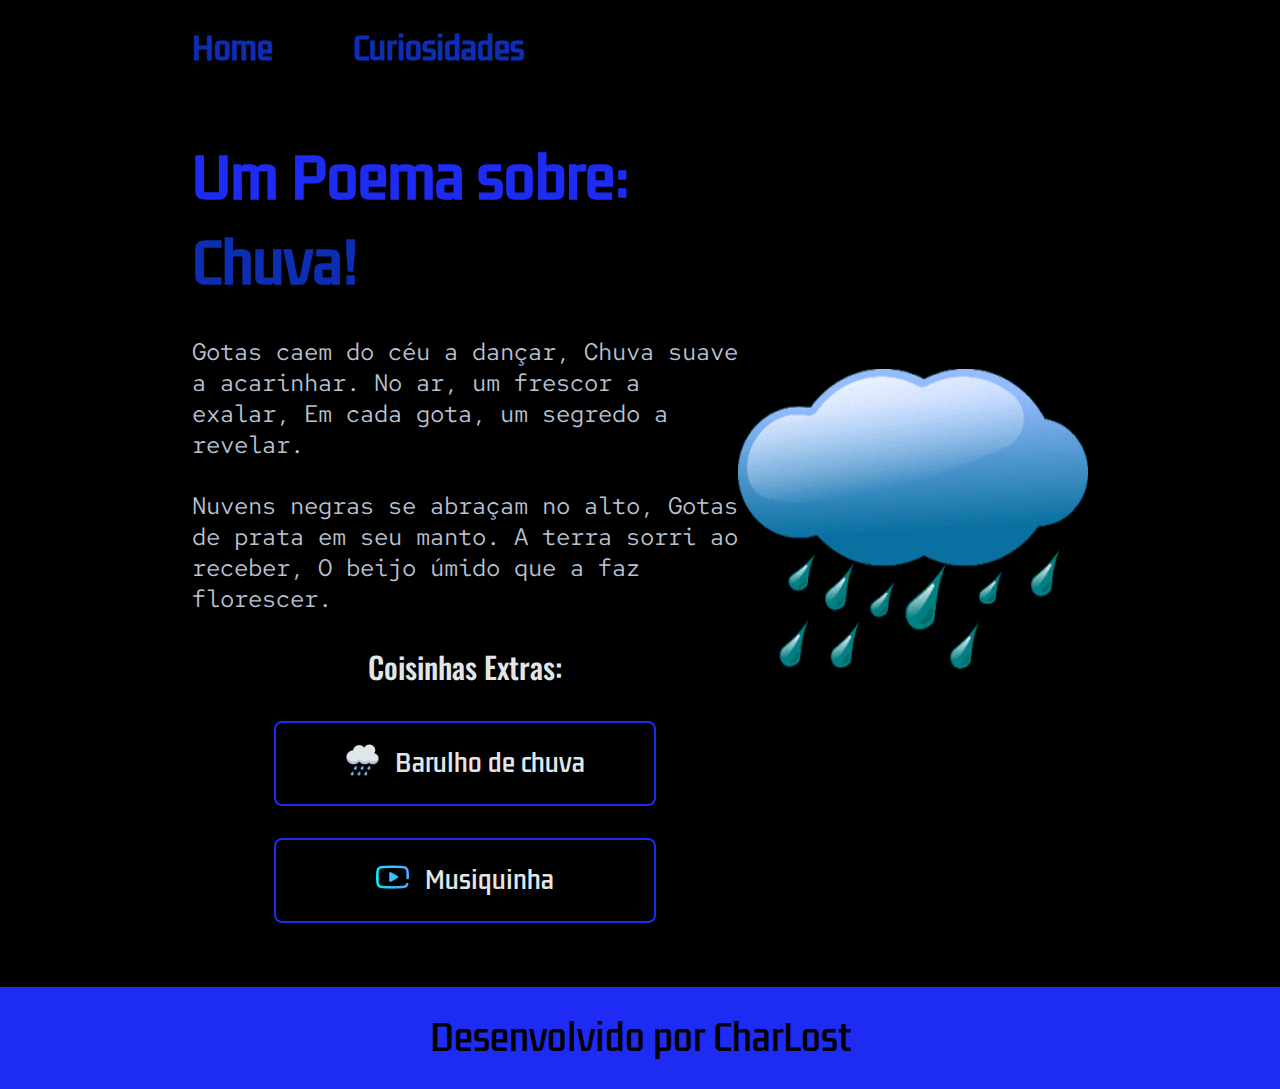
<file: index.html>
<!DOCTYPE html>
<html lang="pt-br">

    <head>
        <meta charset="UTF-8">
        <meta name="viewport" content="width=device-width, initial-scale=1.0">
        <title> Chove Chuvinha </title>
        <link rel="icon" type="images/png" href="assets/Chuvinha.png" />
        <link rel="stylesheet" href="styles/style.css">
    </head>

    <body>
        <header class="cabecalho">
            <nav class="cabecalho__menu">
                <a class="cabecalho__menu__links" href="index.html">
                    Home
                </a>
                <a class="cabecalho__menu__links" href="curiosities.html">
                    Curiosidades
                </a>
            </nav>
        </header>
        <main class="apresentacao">
            <section class="apresentacao__conteudo">
                <h1 class="apresentacao__conteudo__titulo"> Um Poema sobre: <strong class="texto-destaque"> Chuva!
                    </strong> </h1>
                <p class="apresentacao__conteudo__paragrafo">
                    Gotas caem do céu a dançar,
                    Chuva suave a acarinhar.
                    No ar, um frescor a exalar,
                    Em cada gota, um segredo a revelar.
                </p>
                <p class="apresentacao__conteudo__paragrafo">
                    Nuvens negras se abraçam no alto,
                    Gotas de prata em seu manto.
                    A terra sorri ao receber,
                    O beijo úmido que a faz florescer.
                </p>
                <div class="apresentacao__links">
                    <h2 class="apresentacao__links__subtitulo"> Coisinhas Extras: </h2>
                    <a href="https://www.youtube.com/watch?v=5NhLg1F9pMo" class="apresentacao__links__botaos"> <img
                            src="assets/Chuvinha.png" alt="Núvem de Chuva"
                            class="apresentacao__links__subtitulo__icones">Barulho de chuva </a>
                    <a href="https://www.youtube.com/watch?v=E_Ebi1gmYZo" class="apresentacao__links__botaos"> <img
                            src="assets/Youtube Icone Azul.png" alt="Chuva feliz"
                            class="apresentacao__links__subtitulo__icones"> Musiquinha </a>
                </div>
            </section>
            <img src="assets/Chuvinha_Animada.gif" alt="Uma Nuvem de chuva!!" class="imagem-principal">
        </main>
        <footer class="rodape">
            <p> Desenvolvido por CharLost </p>
        </footer>
    </body>

</html>
</file>
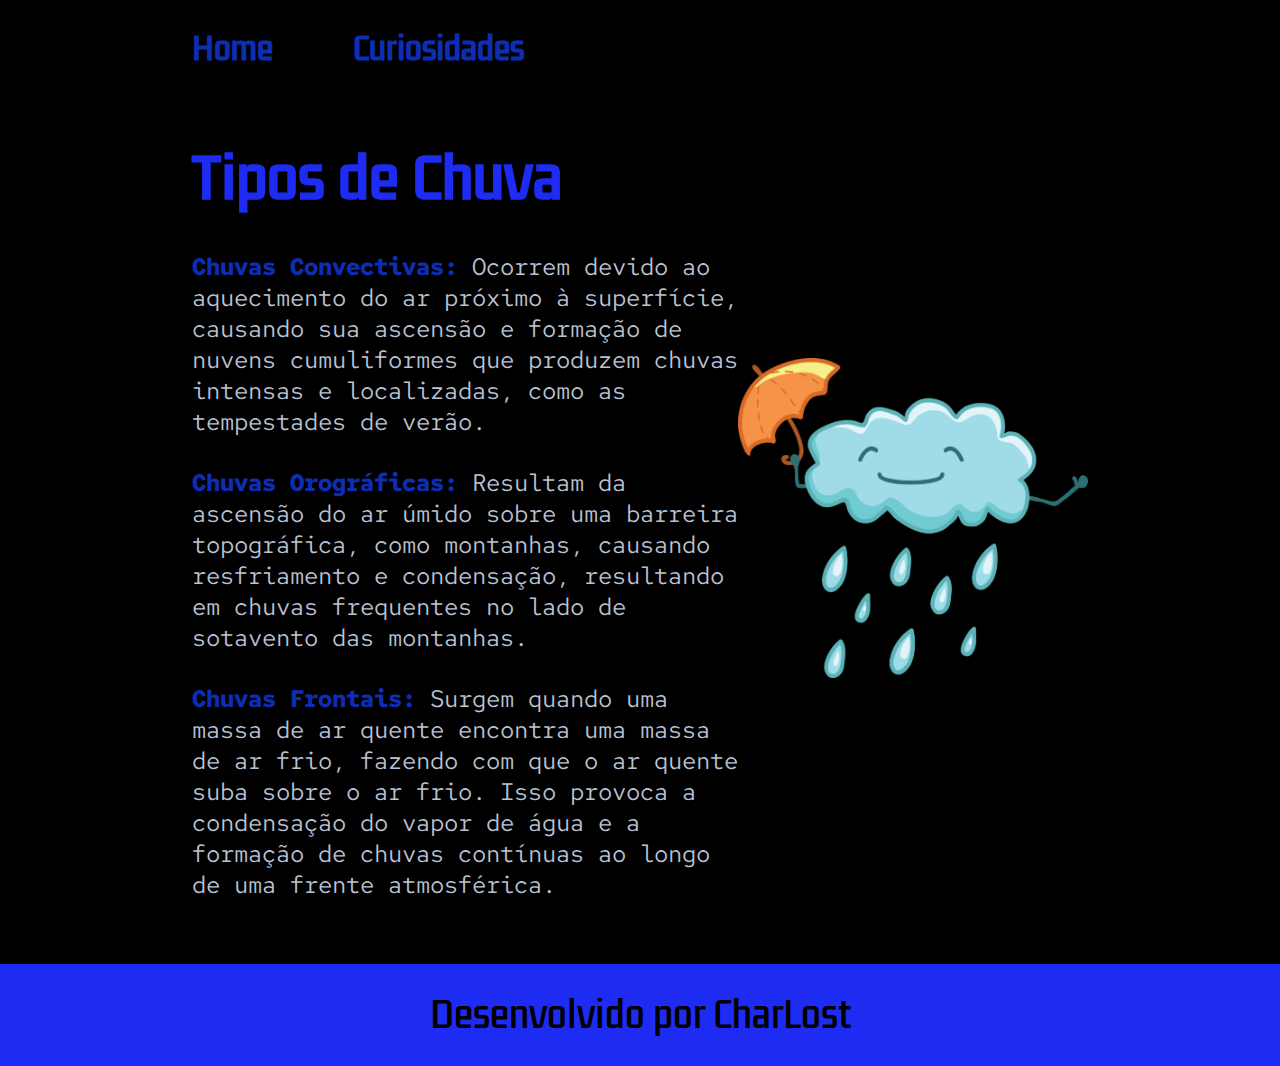
<file: curiosities.html>
<!DOCTYPE html>
<html lang="pt-br">

    <head>
        <meta charset="UTF-8">
        <meta name="viewport" content="width=device-width, initial-scale=1.0">
        <link rel="icon" type="images/png" href="assets/Chuva_Fofa.png" />
        <link rel="stylesheet" href="/styles/style.css">
        <title> Curiosidades </title>
    </head>

    <body>
        <header class="cabecalho">
            <nav class="cabecalho__menu">
                <a class="cabecalho__menu__links" href="index.html">
                    Home
                </a>
                <a class="cabecalho__menu__links" href="curiosities.html">
                    Curiosidades
                </a>
            </nav>
        </header>
        <main class="apresentacao">
            <section class="apresentacao__conteudo">
                <h1 class="apresentacao__conteudo__titulo"> Tipos de Chuva </h1>
                <p class="apresentacao__conteudo__paragrafo"> <strong class="texto-destaque"> Chuvas Convectivas: </strong> Ocorrem devido ao aquecimento do ar
                    próximo à superfície, causando sua ascensão e formação de nuvens cumuliformes que produzem chuvas
                    intensas e localizadas, como as tempestades de verão. </p>
                <p class="apresentacao__conteudo__paragrafo"> <strong class="texto-destaque"> Chuvas Orográficas: </strong> Resultam da ascensão do ar úmido sobre
                    uma barreira topográfica, como montanhas, causando resfriamento e condensação, resultando em chuvas
                    frequentes no lado de sotavento das montanhas.</p>
                <p class="apresentacao__conteudo__paragrafo"> <strong class="texto-destaque"> Chuvas Frontais: </strong> Surgem quando uma    massa de ar quente
                    encontra uma massa de ar frio, fazendo com que o ar quente suba sobre o ar frio. Isso provoca a
                    condensação do vapor de água e a formação de chuvas contínuas ao longo de uma frente atmosférica.
                </p>
            </section>
            <img src="assets/Chuva_Fofa.png" alt="Uma núvem muito feliz!" class="imagem-principal">
        </main>
        <footer class="rodape">
            <p> Desenvolvido por CharLost </p>
        </footer>
    </body>

</html>
</file>
<file: styles/style.css>
/* Fontes usadas */

@import url("https://fonts.googleapis.com/css2?family=Kdam+Thmor+Pro&family=Micro+5&family=Red+Hat+Mono:ital,wght@0,300..700;1,300..700&display=swap");
@import url('https://fonts.googleapis.com/css2?family=Oswald:wght@500&display=swap');

/* Variáveis de Cores */

:root {
  /* Rerente as cores da página*/
  --cor-primaria: #000000;
  --cor-secundaria: #e1e6e9;
  --cor-terciaria: rgb(30, 44, 243);
  /* Rerefente as fontes */
  --cor-paragrafo: #bac2d3;
  --cor-titulos-importantes: #0d2eb3; 
  --cor-destaque: aquamarine;
  --cor-hover-botoes: #3f3e3e;
}

/* Reset do CSS. */

* {
  padding: 0;
  margin: 0;
}

/* Body da página */

body {
  /* height: 100vh; */
  background-color: var(--cor-primaria);
  box-sizing: border-box;
  color: var(--cor-secundaria);
}

/* Apenas para ajustar o tamano da imagem */

.imagem-principal {
  width: 350px;
  height: 320px;
}

/* Apenas para destacar o texto */

.texto-destaque {
  color: var(--cor-titulos-importantes);
}

.texto-destaque:hover {
  color: var(--cor-destaque);
}

/* Cabeçalho */

.cabecalho {
  padding: 2% 0% 0% 15%;
}

.cabecalho__menu {
  display: flex;
  gap: 80px
}

.cabecalho__menu__links {
  font-size: 30px;
  font-weight: 600;
  text-decoration: none;
  font-family: "Kdam Thmor Pro", sans-serif;
  color: var(--cor-titulos-importantes);
}

.cabecalho__menu__links:hover {
  color: var(--cor-destaque);
}

/* A Apresentação, Body da Página */

.apresentacao{
  padding: 5% 15%;
  display: flex;
  align-items: center;
  justify-content: space-between;
}

.apresentacao__conteudo {
  width: 615px;
  display: flex;
  flex-direction: column;
  gap: 30px;
}

.apresentacao__conteudo__titulo {
  color: var(--cor-terciaria);
  font-size: 55px;
  font-family: "Kdam Thmor Pro", sans-serif;
}

.apresentacao__conteudo__paragrafo {
  color: var(--cor-paragrafo);
  font-size: 24px;
  font-family: "Red Hat Mono", monospace;
}

.apresentacao__links {
  display: flex;
  flex-direction: column;
  align-items: center;
  justify-content: space-between;
  gap: 32px;
}

.apresentacao__links__subtitulo{
  font-family: "Oswald", sans-serif;
  font-optical-sizing: auto;
  font-weight: 500;
  font-style: normal;
  font-size: 30px;
  color: var(--cor-secundaria);
}

.apresentacao__links__botaos {
  display: flex;
  justify-content: center;
  gap: 16px;
  width: 378px;
  border: 2px solid var(--cor-terciaria);
  border-radius: 8px;
  font-size: 24px;
  padding: 21.5px 0px;
  text-decoration: none;
  color: var(--cor-secundaria);
  font-family: "Kdam Thmor Pro", sans-serif;
}

.apresentacao__links__botaos:hover {
  background-color: var(--cor-hover-botoes);
  color: var(--cor-paragrafo);
  padding: 22px 0px;
}

.apresentacao__links__subtitulo__icones {
  width: 33px;
  height: 32px;
}

/* Rodapé da página */

.rodape {
  padding: 24px;
  font-size: 35px;
  font-family: "Kdam Thmor Pro", sans-serif;
  text-align: center;
  color: var(--cor-primaria);
  background-color: var(--cor-terciaria);
}

.rodape:hover {
  background-color: var(--cor-destaque);
}
</file>
